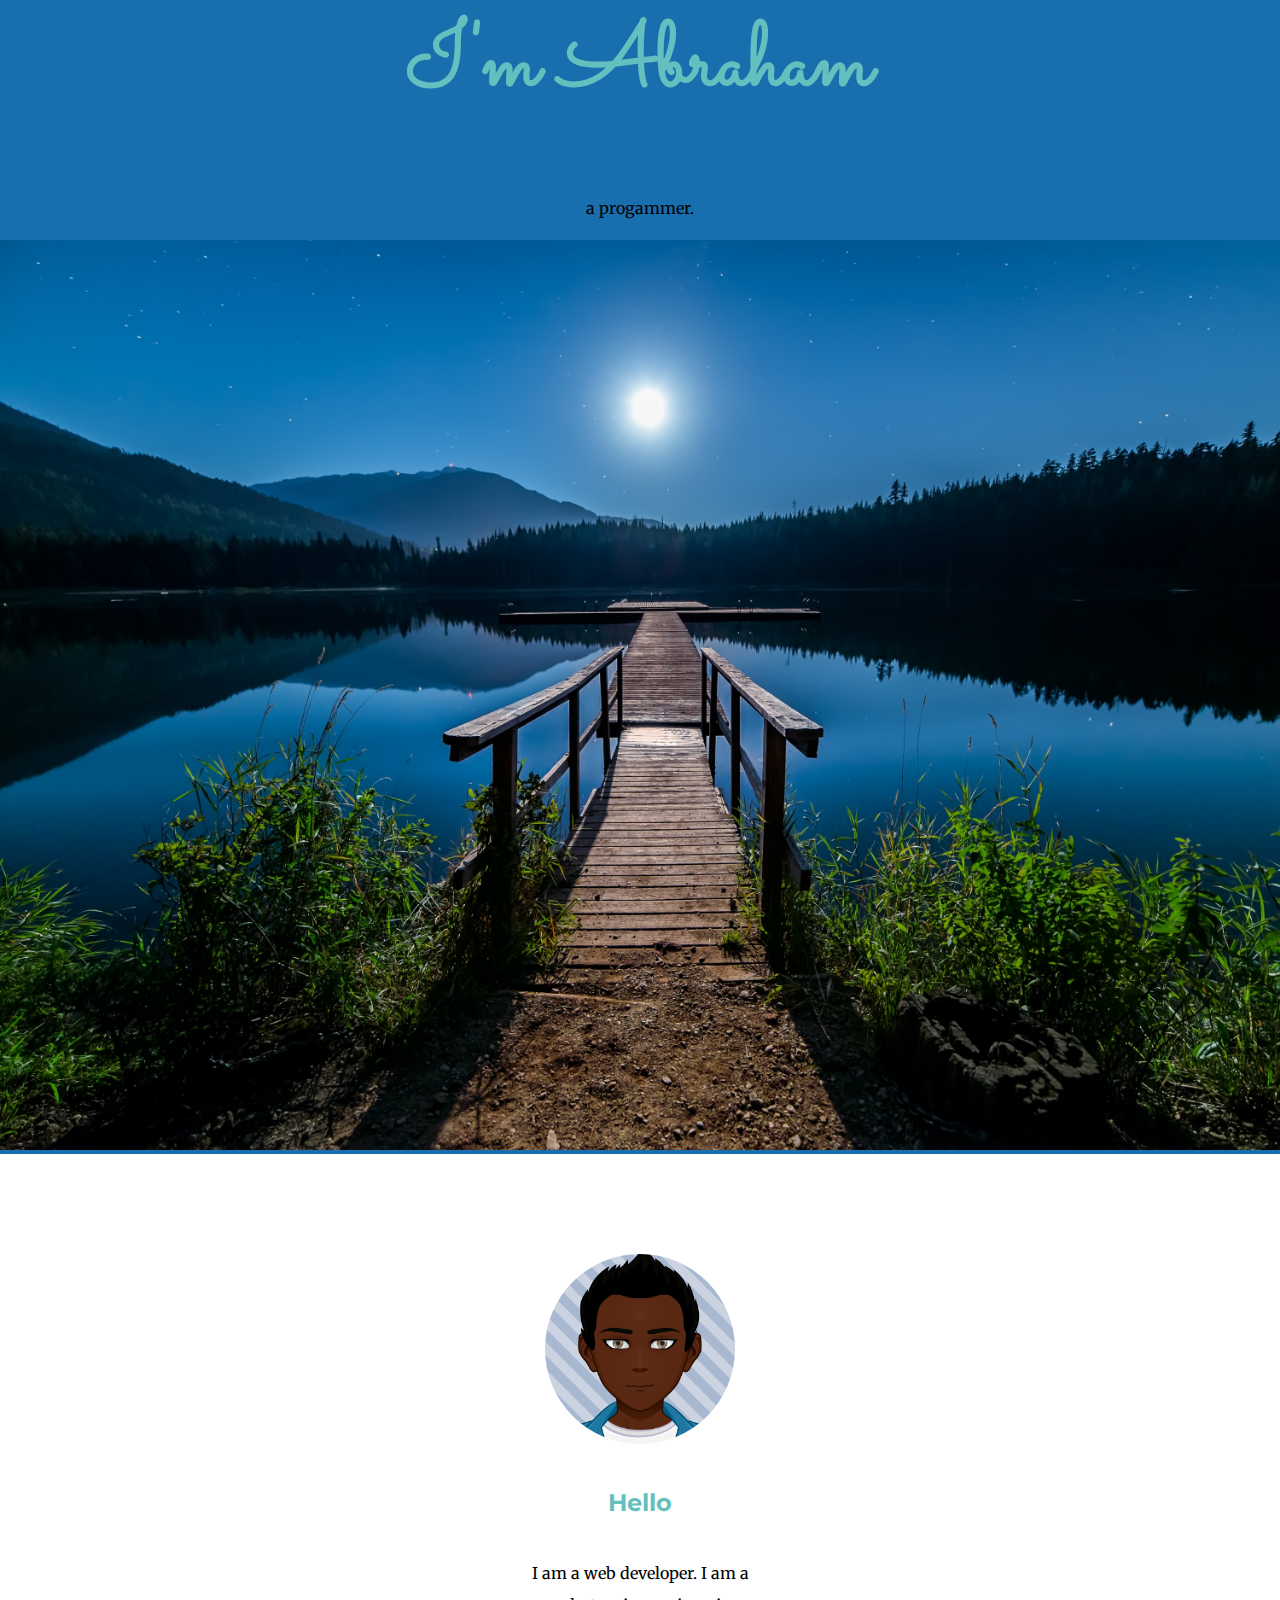
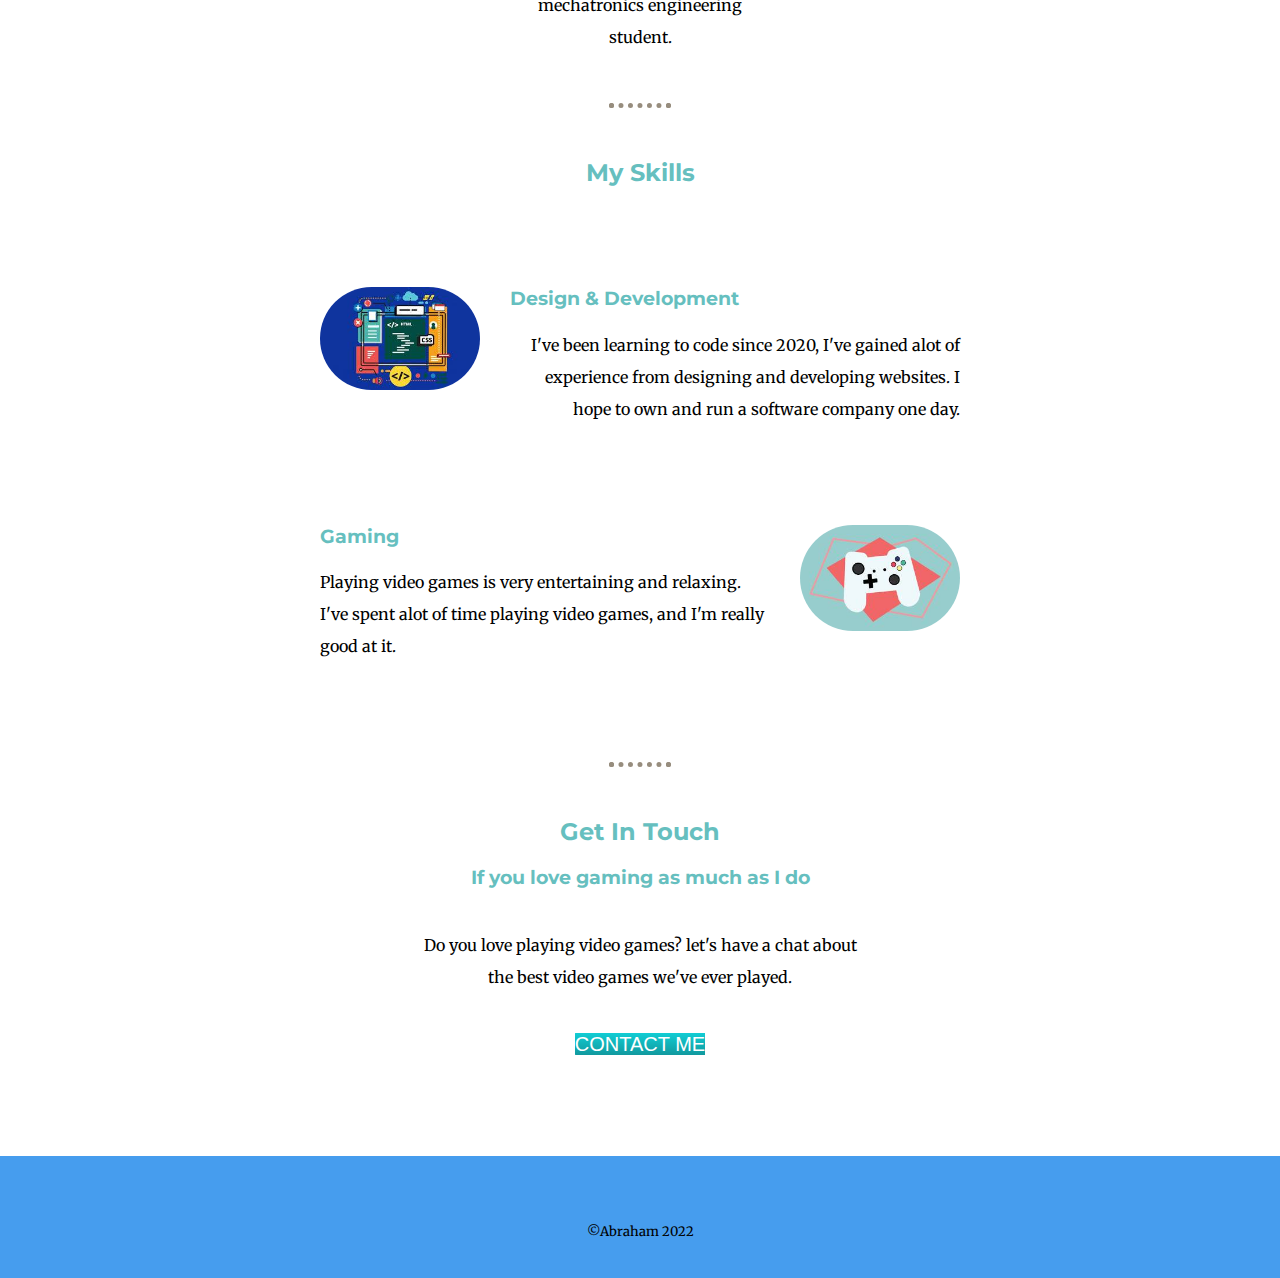
<file: index.html>
<!DOCTYPE html>
<html lang="en">
  <head>
    <meta charset="UTF-8" />
    <meta http-equiv="X-UA-Compatible" content="IE=edge" />
    <meta name="viewport" content="width=device-width, initial-scale=1.0" />
    <title>Abraham's site</title>
    <link rel="stylesheet"  href="css/styles.css">
    <link rel="icon" href="favicon.ico">
    
    <link rel="preconnect" href="https://fonts.googleapis.com">
    <link rel="preconnect" href="https://fonts.gstatic.com" crossorigin>
    <link href="https://fonts.googleapis.com/css2?family=Merriweather:wght@300&family=Montserrat&family=Sacramento&display=swap" rel="stylesheet">
  </head>

  <body>
    <div class="Top-container"> 
        <h1>I'm Abraham</h1>
        <p>a progammer.</p>
        <img class="image1" src="css/images/james-wheeler-InOgamK2cuY-unsplash.jpg" alt="Lake-image">
    </div>

    <div class="Middle-container">
        <img class="image2" src="css/images/myAvatar(5).png" alt="my avatar">
        <h2>Hello</h2>
        <p class="intro">I am a web developer. I am a mechatronics engineering student.</p>
        <hr>
        <h2>My Skills</h2>
        <div class="skill-row">
          <img class="image3" src="css/images/Document.png" alt="Document">

          <h3>Design & Development</h3>
          <p class="coding">I've been learning to code since 2020, I've gained alot of experience from designing and developing websites. I hope to own and run a software company one day.</p>

        </div>

        <div class="skill-row">

          <img class="image4" src="css/images/gaming.png" alt="game">
          <h3>Gaming</h3>
          <p class="gaming">Playing video games is very entertaining and relaxing. I've spent alot of time playing video games, and I'm really good at it.</p>  

        </div>
       
       

        <hr>

        <h2>Get In Touch</h2>
        <h3>If you love gaming as much as I do</h3>
        <p class="contact-message">Do you love playing video games? let's have a chat about the best video games we've ever played.</p>
        <a class="contact-button" href="contact-me.html" <p>CONTACT ME</p> </a>
    </div>

    <div class="Bottom-container">
         <p class="copyright">©Abraham 2022</p>
    </div>
  
  </body>
</html>
</file>
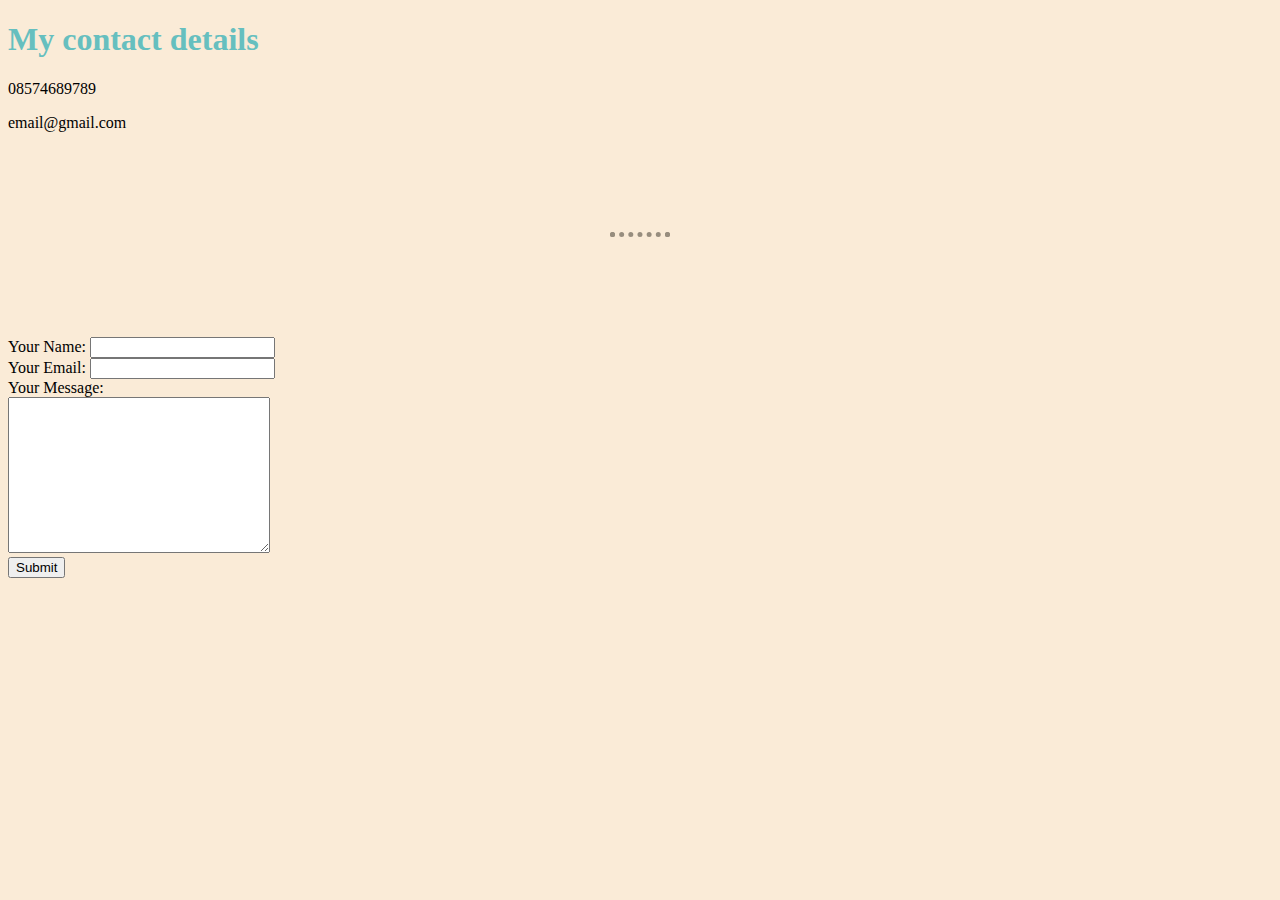
<file: contact-me.html>
<!DOCTYPE html>
    <html lang="en">
    <head>
        <meta charset="UTF-8">
        <meta http-equiv="X-UA-Compatible" content="IE=edge">
        <meta name="viewport" content="width=device-width, initial-scale=1.0">
        <title>Contact-me</title>
        <link rel = "stylesheet" href = "css/contact-me.css">
    </head>
    <body>
        <h1>My contact details</h1>
        <p>08574689789</p>
        <p>email@gmail.com</p>
        <hr>
        <form  action="mailto:email@gmail.com" method="post"  enctype="text/plain" >
            <label>Your Name:</label>
            <input type="text" name="" value=""><br>
            <label>Your Email:</label>
            <input type="email" name="" value=""><br>
            <label>Your Message:</label><br>
            <textarea name="name" rows="10" cols="30"></textarea><br>
            <input type="submit" name="">
        </form>
    
    
        
    </body>
    </html>
</file>
<file: css/styles.css>
body{
    margin: 0;
    text-align: center;
    font-family: 'Merriweather', serif;
}



h1{
    margin-top: 0;
    color: #66bfbf;
    font-family: 'Sacramento', cursive;
    font-size: 90px;
}

h2{
    color: #66bfbf;
    font-family: 'Montserrat', sans-serif;
}

h3{
    color: #66bfbf;
    font-family: 'Montserrat', sans-serif;
}

hr{
    border: 5px;
    border-style: dotted;
    border-color: #978d7e;
    border-bottom: none;
    margin: 50px auto;
    width: 4%;
}

a{
    color: #66bfbf;
}

a:hover{
   color:  #b2e4e4;
}

p{
    line-height: 2;

}

.contact-message{
    width: 35%;
    margin: 40px auto;
}

.coding{
    text-align: right;
}

.contact-button{
    background-color: #11cdd4;
    background-image: -webkit-linear-gradient(top, #11cdd4, #11999e);
    background-image: -moz-linear-gradient(top, #11cdd4, #11999e);
    background-image: -ms-linear-gradient(top, #11cdd4, #11999e);
    background-image: -o-linear-gradient(top, #11cdd4, #11999e);
    background-image: linear-gradient(to bottom #11cdd4, #11999e);
    -webkit-border-radius: 8;
    -moz-border-radius: 8;
    border-radius: 1px;
    font-family: arial;
    color: #ffffff;
    font-size:  20px;
    padding: 10px auto;
    text-decoration: none;
}

.gaming{
    text-align: left;
}

.Top-container{
    background-color: #196eae;
}



.Middle-container{
    margin: 100px 0;
}

.Bottom-container{
    background-color: #469dee;
    padding: 50px 0 20px;
    
}

.copyright{
    font-size: small;
}

.intro{
    width: 20%;
    margin: 40px auto;
}

.image1{
    width: 100%;
}

.image2{
    border-radius: 360px;
    width: 190px;
    margin-bottom: 20px;
}

.image3{
    border-radius: 360px;
    width: 25%;
    float: left;
    margin-right: 30px;
}

.image4{
    border-radius: 360px;
    width: 25%;
    float: right;
    margin-left: 30px;
}

.skill-row{
    width: 50%;
    margin: 100px auto;
    text-align: left;
}
</file>
<file: css/contact-me.css>
body{
    background-color: antiquewhite;
}

h1{
    color: #66bfbf;
}





hr{
    border: 5px;
    border-style: dotted;
    border-color: #978d7e;
    border-bottom: none;
    margin: 100px auto;
    width: 4%;
}
</file>
